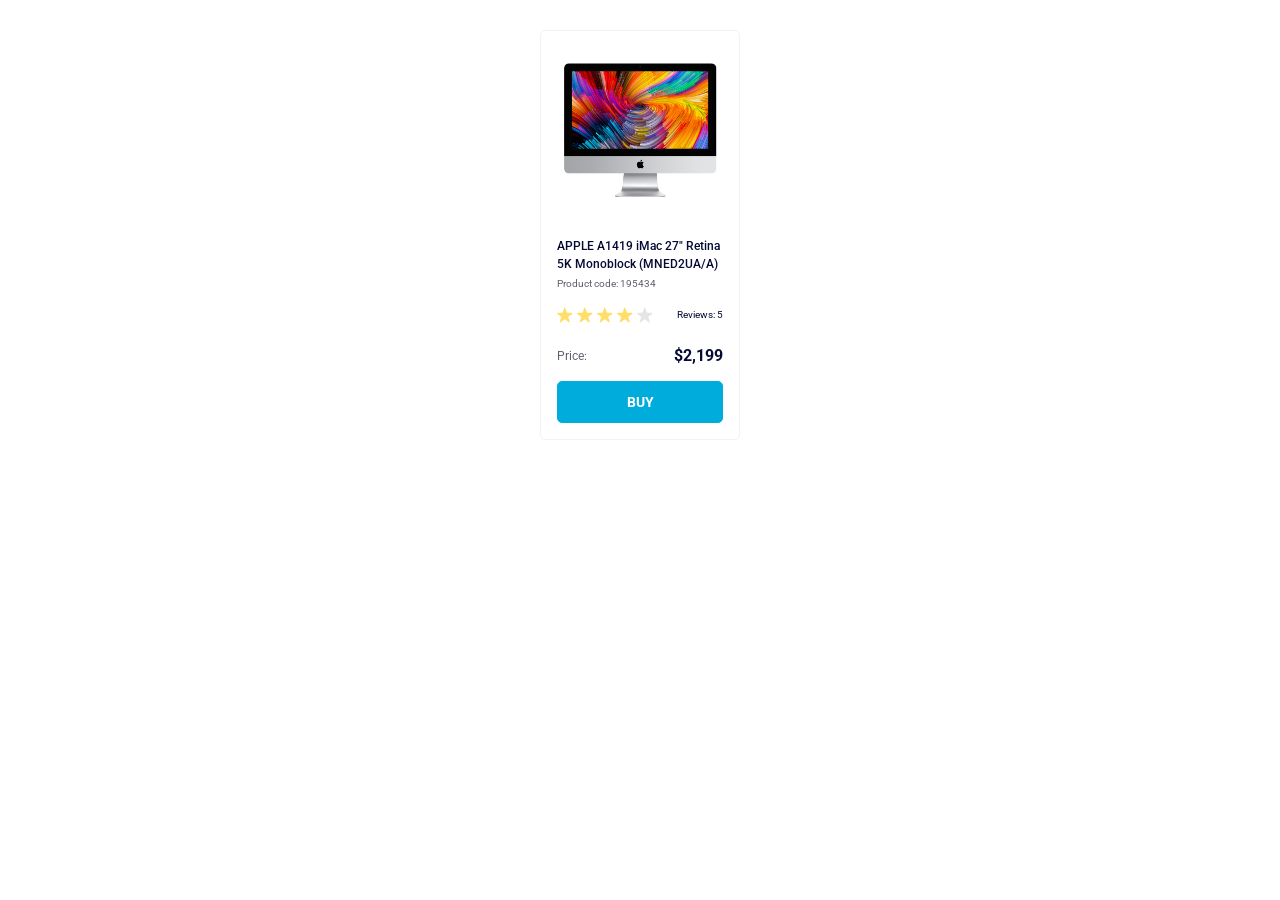
<file: index.html>
<!DOCTYPE html><html lang=en><meta charset=UTF-8><meta name=viewport content="width=device-width, initial-scale=1.0"><title>Product cards</title><link href="https://fonts.googleapis.com/css2?family=Roboto:wght@400;500;700&amp;display=swap" rel=stylesheet><link rel=stylesheet href=layout_product-cards.6de809bd.css><body>
    <main class=page>
      <article class=card data-qa=card>
        <img class=card__image src=imac.202c52ff.jpeg alt="APPLE A1419 iMac 27 inch Retina 5K Monoblock">

        <h2 class=card__title>
          APPLE A1419 iMac 27" Retina 5K Monoblock
          (MNED2UA/A)
        </h2>

        <p class=card__code>Product code: 195434</p>

        <div class=card__rating>
          <div class="stars stars--4">
            <span class=stars__star></span>
            <span class=stars__star></span>
            <span class=stars__star></span>
            <span class=stars__star></span>
            <span class=stars__star></span>
          </div>

          <p class=card__reviews>Reviews: 5</p>
        </div>

        <div class=card__price-block>
          <p class=card__price-label>Price:</p>
          <p class=card__price-value>$2,199</p>
        </div>

        <a class=card__buy href=# data-qa=hover>
          BUY
        </a>
      </article>
    </main>
</file>
